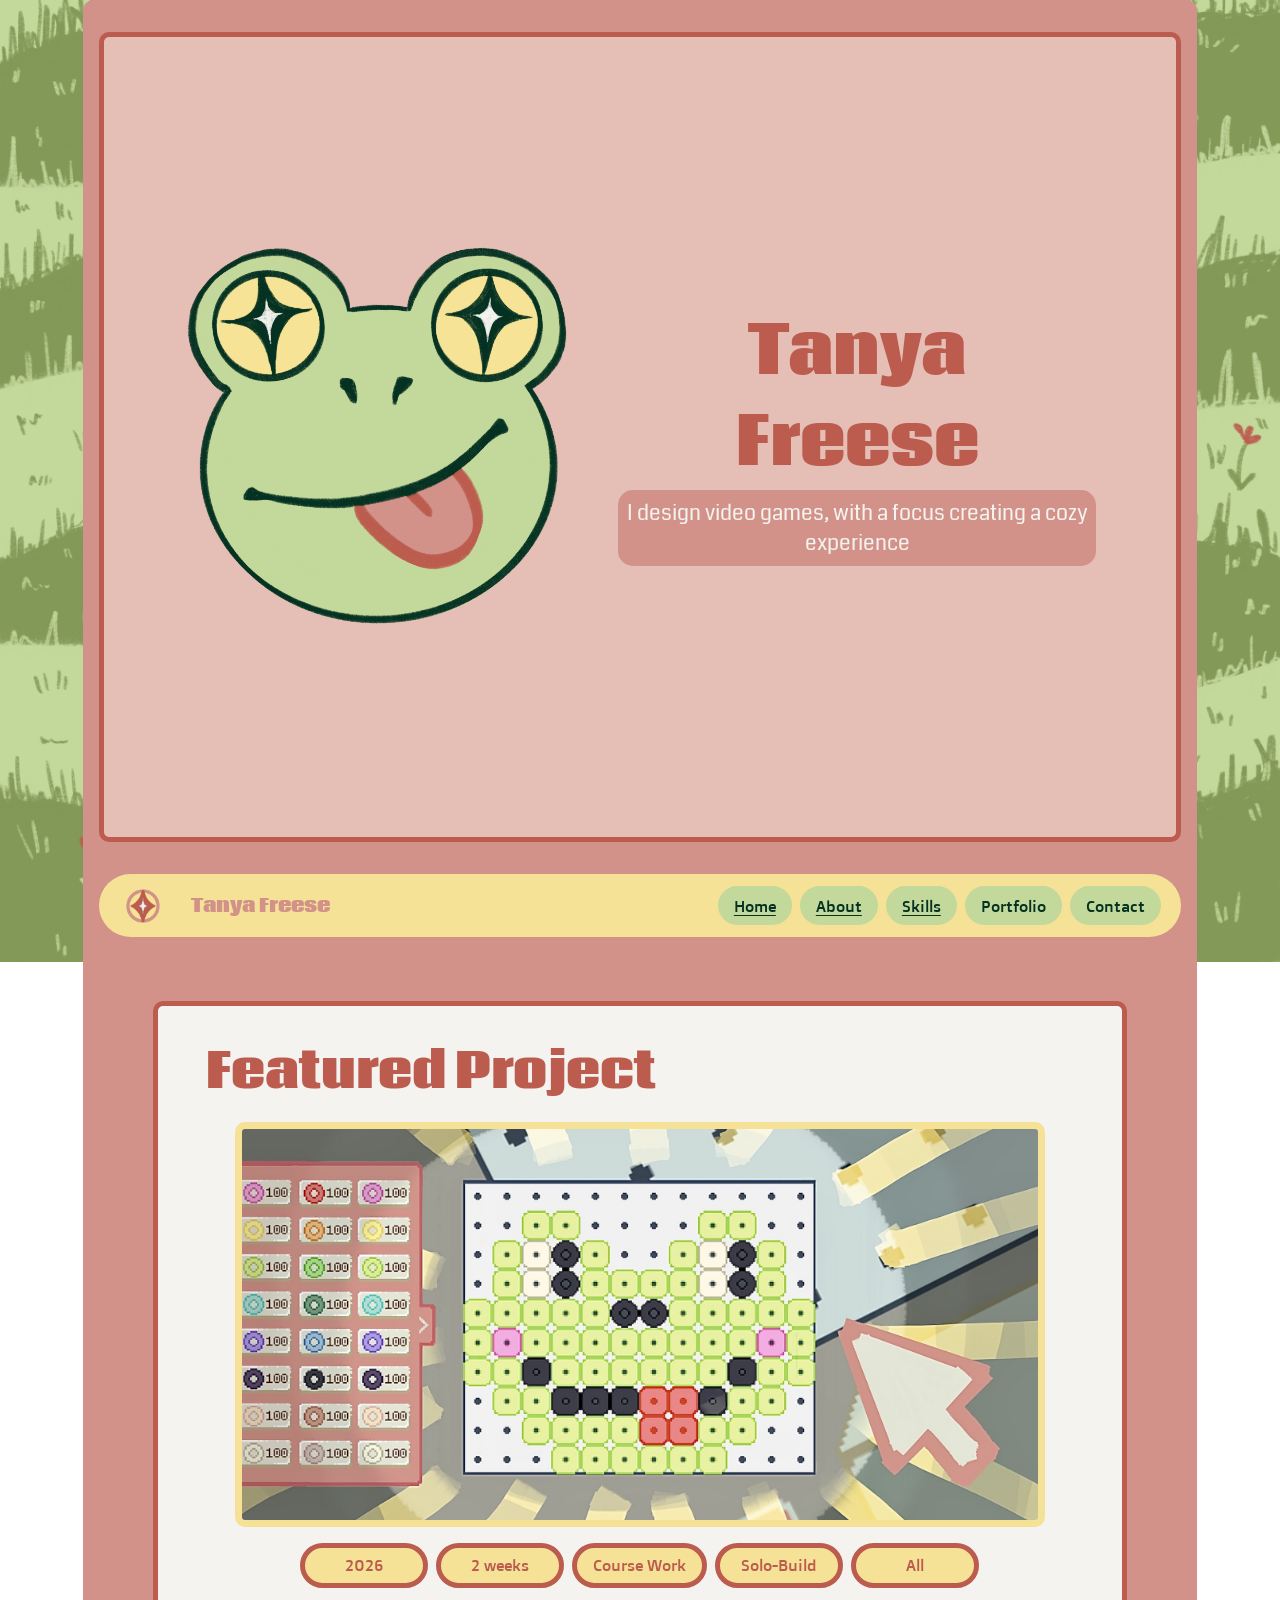
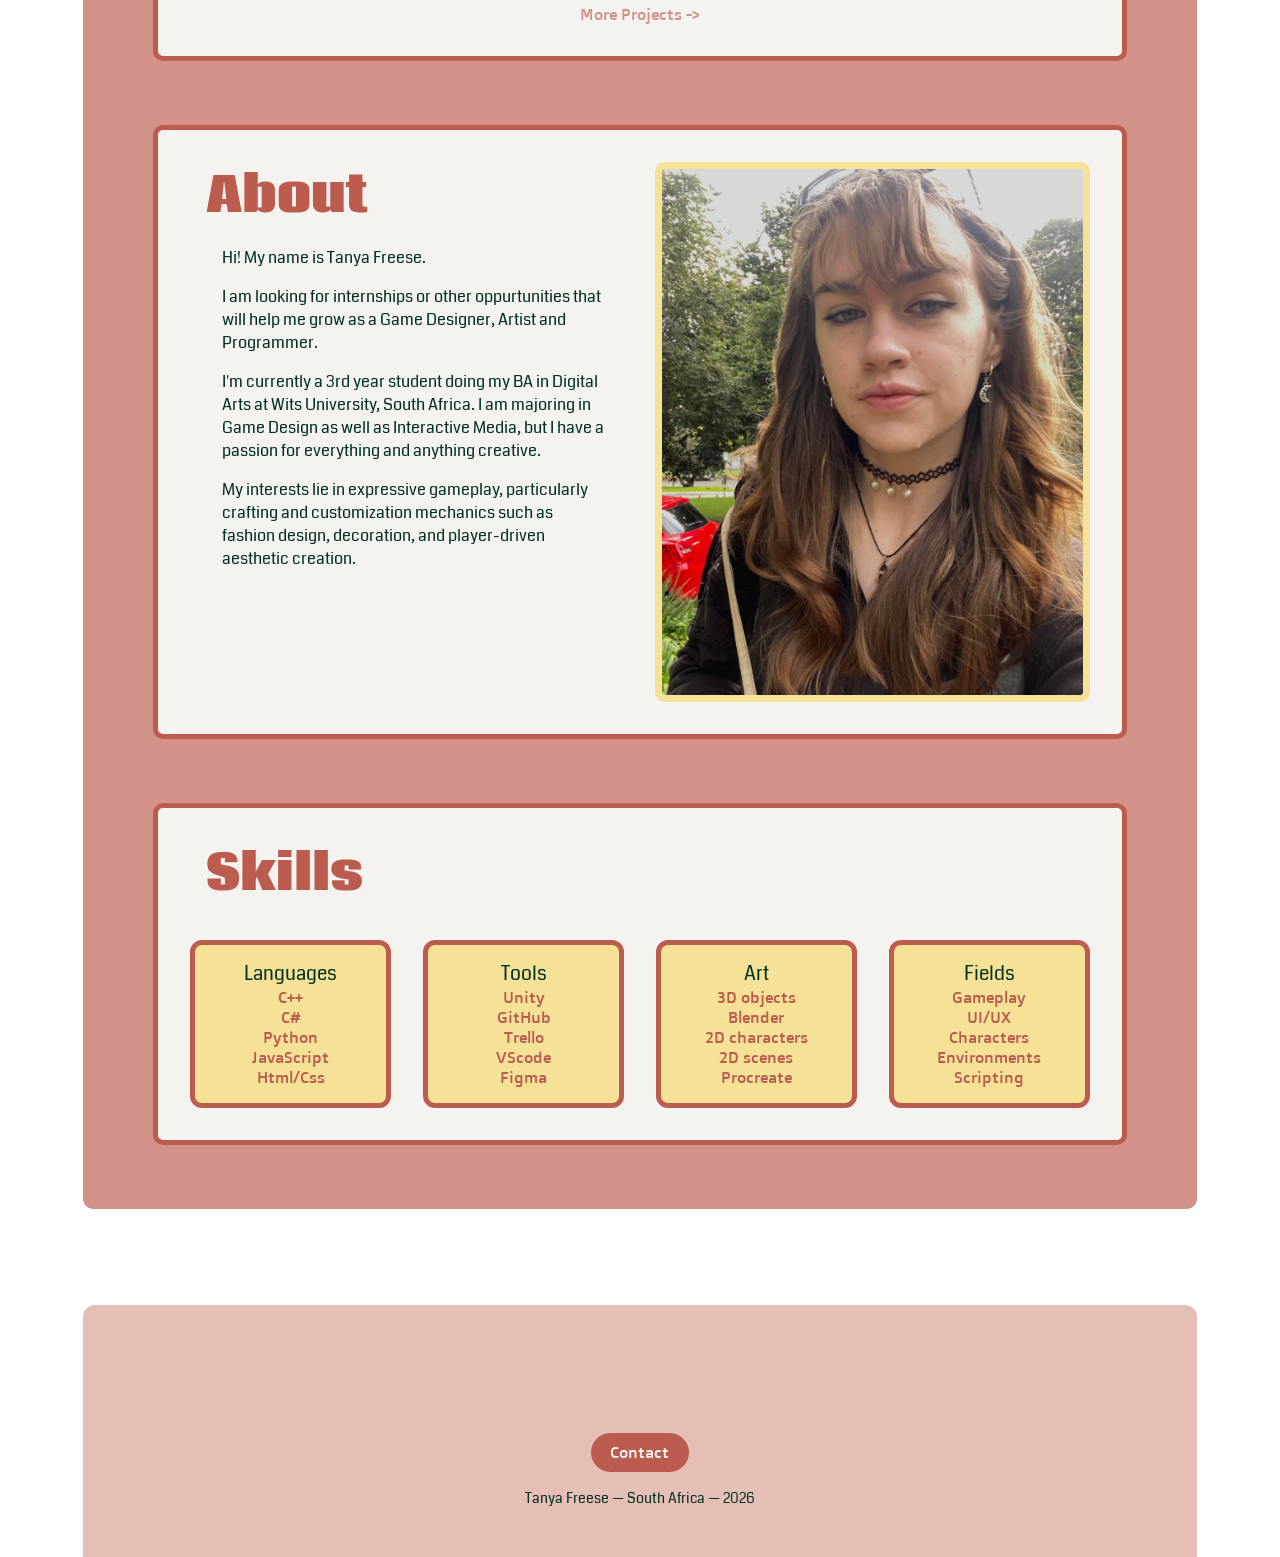
<file: index.html>
<!doctype html>
<html lang="en">

<head>
  <meta charset="UTF-8" />
  <meta name="viewport" content="width=device-width, initial-scale=1.0" />
  <title>Tanya Portfolio</title>
  <link rel="stylesheet" href="css/style.css">
<link rel="stylesheet" href="css/mediaqueries.css">

<script src="js/nav.js" defer></script>
<script src="js/scroll.js" defer></script>


</head>

<body data-nav-path=".">
  <div class="page-container">
    <section class="hero">
      <img src="./assets/HighResLogo.png" alt="hero image" />

      <div class="hero-text">
        <h1>Tanya Freese</h1>
        <p>I design video games, with a focus creating a cozy experience</p>
      </div>
    </section>

    <div id="navbar"></div>

    <section class="featured-project">
      <h2>Featured Project</h2>

      <div class="project-image">
        <h2 class="project-title">Perler Bead Maker</h2>
        <img src="./assets/PerlerCover.png" alt="project-cover" />
      </div>
      <ul class="project-tags">
        <li>2026</li>
        <li>2 weeks</li>
        <li>Course Work</li>
        <li>Solo-Build</li>
        <li>All</li>

      </ul>

      <a href="./portfolio.html">More Projects -></a>


    </section>


    <section id="about" class="text-block-1">

      <div class="about-text">
        <h2>About</h2>

        <p>Hi! My name is Tanya Freese.</p>
        <p>
          I am looking for internships or other oppurtunities that will help
          me grow as a Game Designer, Artist and Programmer.
        </p>
        <p>
          I'm currently a 3rd year student doing my BA in Digital Arts at
          Wits University, South Africa. I am majoring in Game Design as well as Interactive
          Media, but I have a passion for everything and anything creative.
        </p>
        <p>
          My interests lie in expressive gameplay,
          particularly crafting and customization mechanics such as fashion design, decoration,
          and player-driven aesthetic creation.
        </p>
      </div>

      <img src="./assets/Me2.jpeg" alt="picture of self" />

    </section>

    <section id="skills">
      <h2>Skills</h2>

      <div class="skills-block">
        <div class="skill">
          <h3>Languages</h3>
          <ul>
            <li>C++</li>
            <li>C#</li>
            <li>Python</li>
            <li>JavaScript</li>
            <li>Html/Css</li>
          </ul>
        </div>

        <div class="skill">
          <h3>Tools</h3>
          <ul>
            <li>Unity</li>
            <li>GitHub</li>
            <li>Trello</li>
            <li>VScode</li>
            <li>Figma</li>
          </ul>
        </div>

        <div class="skill">
          <h3>Art</h3>
          <ul>
            <li>3D objects</li>
            <li>Blender</li>
            <li>2D characters</li>
            <li>2D scenes</li>
            <li>Procreate</li>
          </ul>
        </div>

        <div class="skill">
          <h3>Fields</h3>
          <ul>
            <li>Gameplay</li>
            <li>UI/UX</li>
            <li>Characters</li>
            <li>Environments</li>
            <li>Scripting</li>
          </ul>
        </div>
      </div>
    </section>
  </div>

  <footer class="site-footer">
    <div class="footer-content">
      <a href="./contact.html" class="contact-btn"> Contact </a>

      <p class="footer-text">Tanya Freese — South Africa — 2026</p>
    </div>
  </footer>

</body>

</html>
</file>
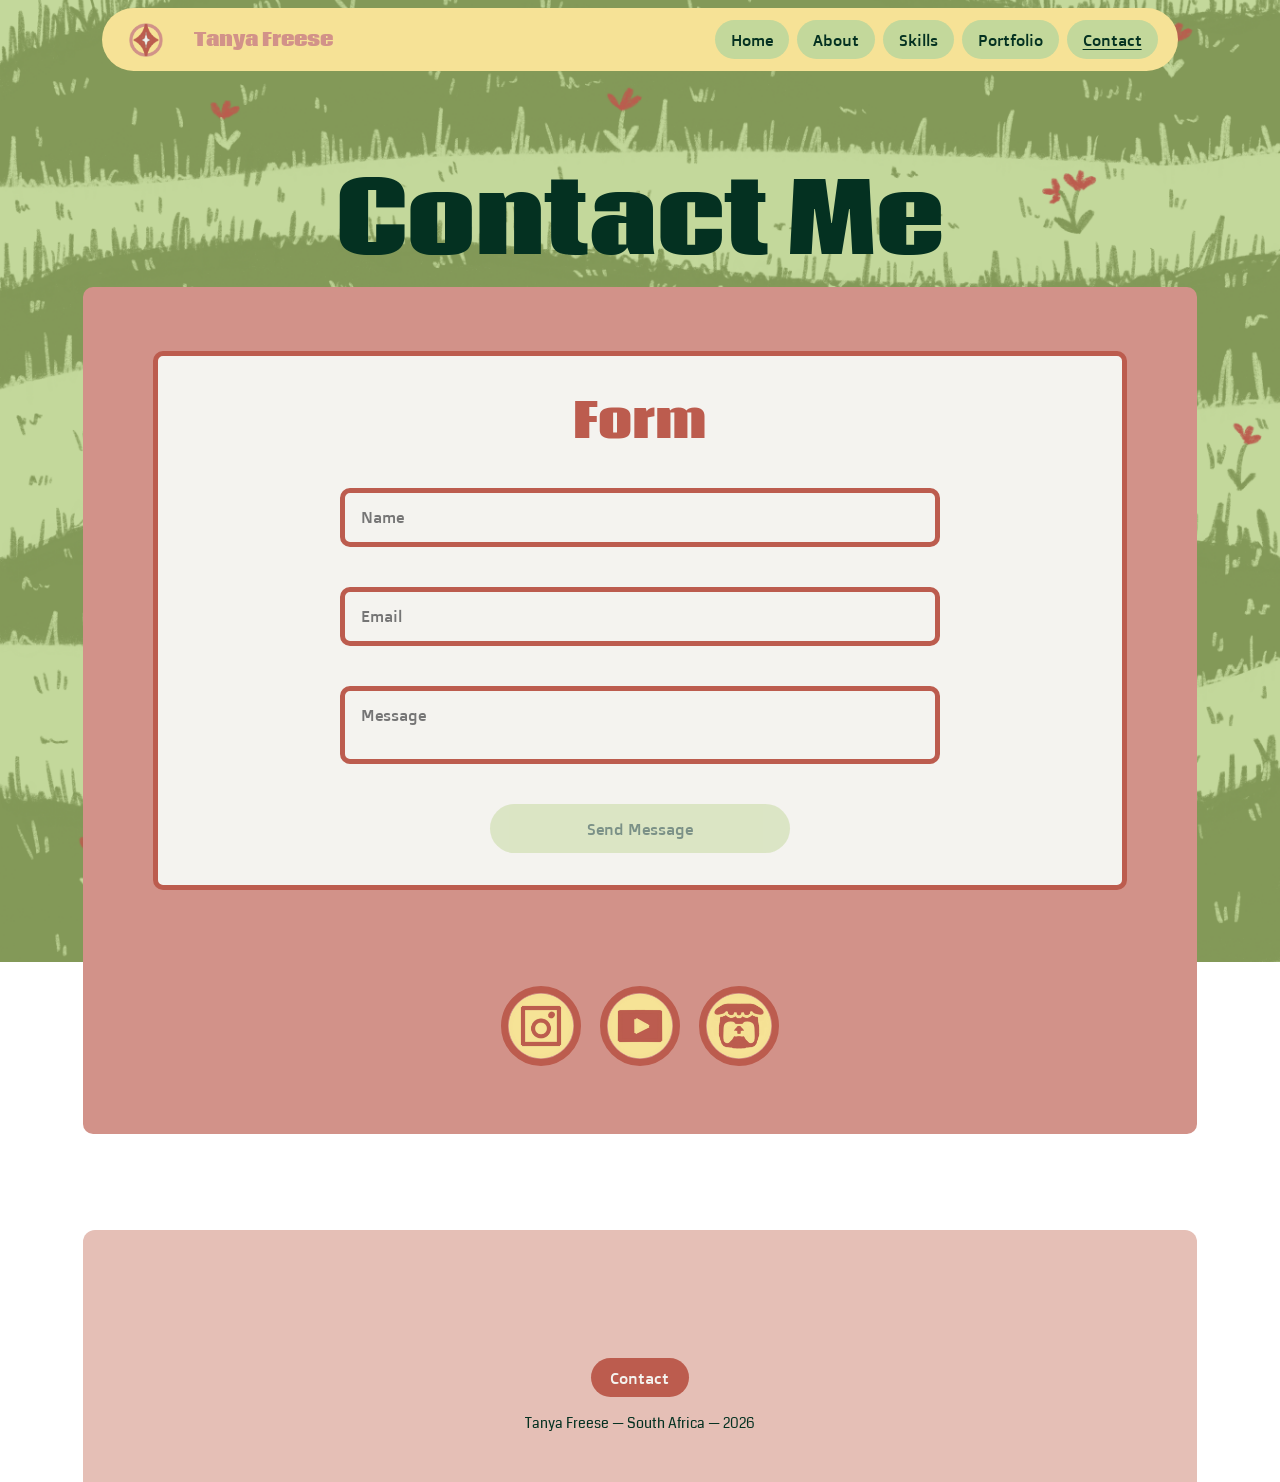
<file: contact.html>
<!doctype html>
<html lang="en">

<head>
    <meta charset="UTF-8" />
    <meta name="viewport" content="width=device-width, initial-scale=1.0" />
    <title>Tanya Portfolio</title>
    <link rel="stylesheet" href="css/style.css">
<link rel="stylesheet" href="css/mediaqueries.css">

<script src="js/nav.js" defer></script>
<script src="js/scroll.js" defer></script>
<script src="js/contact.js" defer></script>
</head>

<body data-nav-path=".">
    <div id="navbar"></div>

    <div class="projects-header">
        <h1>Contact Me</h1>
    </div>


    <div class="page-container">

        <section class="contact">

            <h1>Form</h1>

            <form class="contact-form" id="contact-form">

                <!-- NAME -->
                <div class="input-group">
                    <input type="text" id="name" placeholder="Name" />
                    <small class="feedback" id="name-feedback"></small>
                </div>

                <!-- EMAIL -->
                <div class="input-group">
                    <input type="email" id="email" placeholder="Email" />
                    <small class="feedback" id="email-feedback"></small>
                </div>

                <!-- MESSAGE -->
                <div class="input-group">
                    <textarea id="message" placeholder="Message"></textarea>
                    <small class="feedback" id="message-feedback"></small>
                </div>

                <!-- SUBMIT -->
                <button type="submit" id="submit-btn" disabled>
                    Send Message
                </button>

                <p class="success-message" id="success-message">
                    Message sent successfully!
                </p>

            </form>

        </section>

        </section>

        <section class="social-media">

            <a href="https://www.instagram.com/afancyfrog/" target="_blank" rel="noopener noreferrer"
                aria-label="Instagram">
                <img src="./assets/Instagram.png" alt=" Instagram">
            </a>

            <a href="https://www.youtube.com/@afancyfrog3476" target="_blank" rel="noopener noreferrer"
                aria-label="YouTube">
                <img src="./assets/YouTube.png" alt="YouTube">
            </a>

            <a href="https://afancyfrog.itch.io" target="_blank" rel="noopener noreferrer" aria-label="itch.io">
                <img src="./assets/Itch.png" alt="itch.io">
            </a>

        </section>

    </div>

    </div>

    <footer class="site-footer">
        <div class="footer-content">
            <a href="./contact.html" class="contact-btn"> Contact </a>

            <p class="footer-text">Tanya Freese — South Africa — 2026</p>
        </div>
    </footer>
</body>

</html>
</file>
<file: css/style.css>
/* General */

@import url("https://fonts.googleapis.com/css2?family=Coda:wght@400;800&family=Doppio+One&display=swap");

* {
  margin: 0;
  padding: 0;
  box-sizing: border-box;
}

body {
  font-family: "Doppio One", sans-serif;

  /* Background */
  background-image: url("../assets/GrassBackground.png");
  background-position: center;
  background-repeat: no-repeat;
  background-size: cover;
  background-attachment: fixed;
}

h1,
h2 {
  font-family: "Coda", sans-serif;
  font-weight: 800;
  color: #bc5c4e;
  font-size: 3rem;
  padding: 0 1rem;
  margin-bottom: 0;
}

h2 {
  margin-right: auto;
}

h3,
h4,
h5,
h6 {
  font-family: "Coda", sans-serif;
  font-weight: 400;
}

p {
  font-family: "Coda", sans-serif;
  font-weight: 400;
  color: #043121;
}

html {
  scroll-behavior: auto;
}

img {
  border: 7px solid #f6e296;
}

/* .page-container h1{
  margin-bottom: -3rem;
  margin-left: 1rem;
  color: #043121;
}   */

.page-container {
  width: 87%;
  margin: 0 auto;
  /*NB change this for other pages  */

  background-color: #d29289;
  border-radius: 10px;

  padding: 2rem 1rem;

  display: flex;
  flex-direction: column;
  justify-content: center;
  gap: 2rem;

  overflow: visible;
}

/* Transition */
a,
.btn {
  transition: all 300ms ease;
}

/* Desktop Navigation */

#navbar {
  position: sticky;
  top: 0.5rem;
  z-index: 1000;
  width: 84%;
  margin: auto;
}

.page-container #navbar {
  width: 100%;
  margin: auto;
}

nav,
.nav-links {
  display: flex;
}

nav {
  display: flex;
  justify-content: space-between;
  align-items: center;
  height: 7vh;
  background-color: #f6e296;
  border-radius: 45px;
  padding: 5px 20px;
}

.nav-links {
  flex: 1;
  display: flex;
  justify-content: flex-end;
  gap: 0.5rem;
  list-style: none;
}

.nav-links li {
  display: flex;
}

.nav-links a {
  display: flex;
  justify-content: center;
  align-items: center;
  width: 100%;

  background-color: #c3d89b;
  color: #839958;

  padding: 0.6rem 1rem;
  border-radius: 45px;
  color: #043121;
  text-decoration: none;
}

.nav-links a:hover {
  background-color: #839958;
  color: #f4f3ef;
  text-decoration: underline;
  text-underline-offset: 0.2rem;
}

.nav-links a.active {
  /* color: #f4f3ef;   */
  text-decoration: underline;
  text-underline-offset: 0.2rem;
}

.logo {
  flex: 1;
  display: flex;
  justify-content: flex-start;
  align-items: center;
  font-size: 1.2rem;
  gap: 1.5rem;
  font-family: "Coda", sans-serif;
  font-weight: 800;
  color: #d29289;
}

.logo:hover {
  cursor: default;
}

.logo img {
  height: 3rem;
  width: auto;
  /* border-radius: 50%; */
  object-fit: cover;
  gap: 0.2rem;
}

/* Mobile Nav */
.hamburger {
  display: none;
  cursor: pointer;
}

.hamburger img {
  width: 30px;
  height: auto;
}

/* Links */
a {
  color: #d29289;
  text-decoration: none;
  text-decoration-color: #f4f3ef;
}

a:hover {
  color: #bc5c4e;
  text-decoration: underline;
  text-underline-offset: 0.5rem;
}

/* Hero section */

.hero {
  background-color: #e5bfb6;
  border-radius: 10px;
  border-width: 10px;

  height: 90vh;

  display: flex;
  justify-content: flex-start;
  align-items: center;

  padding: 0 5rem;
  gap: 3rem;
  box-sizing: border-box;
  border: 5px solid #bc5c4e;
}

.hero img {
  height: 30vw;
  width: auto;
  object-fit: cover;
  border-style: none;
}

.hero-text h1 {
  color: #bc5c4e;
  font-size: 4rem;
  text-align: center;
  margin-bottom: 0;
}

.hero-text p {
  color: #f4f3ef;
  font-size: 1.3rem;
  font-family: "Coda", sans-serif;
  font-weight: 400;
  text-align: center;
  background-color: #d29289;
  border-radius: 15px;
  padding: 0.5rem 0.5rem;
}

.hero-text {
  flex: 1; /* takes remaining space */
  display: flex;
  flex-direction: column;

  justify-content: center; /* vertical centering */
  align-items: center; /* horizontal centering */

  text-align: left;
  /* gap: 0.5rem; */
}

/* about section */

#about,
.text-block-1 {
  width: 90%;
  background-color: #f4f3ef;
  margin: 0 auto;

  border-radius: 10px;
  border-width: 10px;

  display: flex;
  justify-content: center;
  align-items: flex-start;

  padding: 2rem;
  gap: 1rem;

  box-sizing: border-box;
  border: 5px solid #bc5c4e;
}

#about img {
  height: 60vh;

  border-color: #f6e296;

  border-radius: 10px;

  width: auto;
  object-fit: cover;
  margin: auto;
}

.about-text {
  flex: 1; /* takes remaining space */
  display: flex;
  flex-direction: column;

  justify-content: flex-start; /* vertical centering */

  text-align: left;
  gap: 1rem;
  padding-bottom: 2rem;
}

.about-text p {
  /* font-size: 1.2rem; */
  padding: 0rem 2rem;
}

/* Featured Projects */

.featured-project {
  width: 90%;
  background-color: #f4f3ef;
  margin: 2rem auto;

  border-radius: 10px;
  border-width: 10px;

  display: flex;
  flex-direction: column;
  align-items: center;
  /* justify-content: center; */
  width: 90%;

  padding: 2rem;
  gap: 1rem;

  transition:
    transform 0.2s ease,
    box-shadow 0.2s ease;

  display: flex;
  flex-direction: column;

  text-decoration: none;
  color: inherit;

  cursor: pointer;

  box-sizing: border-box;
  border: 5px solid #bc5c4e;
}

.featured-project img {
  display: block;
  max-width: 90%;

  border-color: #f6e296;

  border-radius: 10px;

  width: auto;
  object-fit: cover;
  aspect-ratio: 4 / 2;
  margin: auto;
}

.featured-project h2 {
  margin-right: auto;
}

.featured-project .project-tags li {
  background-color: #f6e296;
  color: #bc5c4e;
}

/* Projects */

.project {
  width: 90%;
  background-color: #f4f3ef;
  margin: 2rem auto;

  border-radius: 10px;
  border-width: 10px;

  display: flex;
  flex-direction: column;
  align-items: center;
  /* justify-content: center; */
  width: 90%;

  padding: 2rem;
  gap: 1rem;

  transition:
    transform 0.2s ease,
    box-shadow 0.2s ease;

  display: flex;
  flex-direction: column;

  text-decoration: none;
  color: inherit;

  cursor: pointer;
  box-sizing: border-box;
  border: 5px solid #bc5c4e;
}

.projects-header {
  display: flex;
  justify-content: space-between;
  align-items: flex-end;

  flex-direction: column;
  align-items: center;
  gap: 1rem;

  width: 100%;
  margin: auto;
  margin-bottom: 1rem;
  margin-top: 2rem;
}

.projects-header h1 {
  padding-top: 5rem;
  color: #043121;

  line-height: 1;
  font-size: 6rem;
}

.filters {
  display: flex;
  justify-content: end;
  gap: 1rem;
  margin: 1rem;
}

.dropdown {
  position: relative;
}

.dropdown-menu {
  position: absolute;
  top: 110%;
  right: 0;

  display: none;

  flex-direction: column;

  background: #f4f3ef;
  border-radius: 10px;

  min-width: 160px;

  box-shadow: 0 10px 25px rgba(0, 0, 0, 0.15);
  overflow: hidden;
  z-index: 100;
}

.dropdown.open .dropdown-menu {
  display: flex;
}

.dropdown-btn {
  padding: 0.5rem 1rem;
  border-radius: 45px;
  display: flex;
  align-items: center;
  justify-content: space-between;
  gap: 0.5rem;

  background-color: #f4f3ef;
  color: #043121;

  border: none;
  cursor: pointer;

  font-family: "Doppio One", sans-serif;

  transition: 0.2s ease;
}

.dropdown[data-selected]:not([data-selected="all"]) .dropdown-btn {
  background-color: #f6e296;
}

.arrow {
  font-size: 0.8rem;
  transition: transform 0.2s ease;
}

.dropdown.open .arrow {
  transform: rotate(180deg);
}

.dropdown-btn:hover {
  background-color: #f6e296;
  transform: translateY(-1px);
}

.dropdown-item {
  padding: 0.7rem 1rem;
  cursor: pointer;
  user-select: none;
  color: #043121;
}

.dropdown-item:hover {
  background-color: #f6e296;
}

.project:hover {
  transform: scale(1.03);
}

.project img {
  display: block;
  max-width: 90%;

  border-color: #f6e296;

  border-radius: 10px;

  width: auto;
  object-fit: cover;
  aspect-ratio: 4 / 2;
  margin: auto;
}

.project-image {
  position: relative;
  width: fit-content;
  align-items: center;
}

/* .project-image img {
    height: 80vh;
    width: auto;
    display: block;
    border-radius: 10px;
} */

.project-image h2 {
  position: absolute;
  bottom: -5px;
  left: 3vw;

  margin: 1rem;
  margin-left: 1.5rem;
  padding: 0.3rem 0.3rem;

  border-radius: 8px;

  font-size: 1.5rem;
  color: #c3d89b;
  background-color: #043121a1;
}

.featured-project .project-image h2 {
  color: transparent;
  background-color: transparent;
}

.project-tags {
  flex: 1;
  display: flex;
  flex-wrap: wrap;
  justify-content: center;
  gap: 0.5rem;
  list-style: none;
  width: 100%;
}

.project-tags li {
  display: flex;

  justify-content: center;
  align-items: center;

  min-width: 8rem;
  height: 5vh;

  background-color: #e5bfb6;
  color: #bc5c4e;

  padding: 0.6rem 1rem;
  border-radius: 45px;

  text-decoration: none;
  box-sizing: border-box;
  border: 5px solid #bc5c4e;
}

/* No search refults */
.no-results {
  width: 90%;
  margin: 2rem auto;
  text-align: center;

  font-family: "Coda", sans-serif;
  color: #043121;
  font-size: 1.2rem;

  background-color: #f4f3ef;
  padding: 2rem;
  border-radius: 10px;
}

.hidden {
  display: none;
}

/* footer */
.site-footer {
  width: 87%;
  margin: auto;
  margin-top: 6rem;
  padding: 8rem 0 3rem 0;

  background-color: #e5bfb6;
  border-radius: 12px 12px 0 0;
}

.footer-content {
  width: 90%;
  margin: 0 auto;

  display: flex;
  flex-direction: column;
  justify-content: space-between;
  align-items: center;
  flex-wrap: wrap;
  gap: 1rem;
}

.contact-btn {
  padding: 0.6rem 1.2rem;
  border-radius: 45px;

  background-color: #bc5c4e;
  color: #f4f3ef;

  text-decoration: none;
  font-family: "Doppio One", sans-serif;

  transition: 0.2s ease;
}

.contact-btn:hover {
  background-color: #f6e296;
  color: #043121;
  transform: translateY(-2px);
}

/* Contact */

.footer-text {
  color: #043121;
  font-size: 0.9rem;
}

.contact {
  width: 90%;
  margin: 2rem auto;

  background-color: #f4f3ef;
  border-radius: 10px;

  padding: 2rem;

  display: flex;
  flex-direction: column;
  align-items: center;

  gap: 2rem;

  box-sizing: border-box;
  border: 5px solid #bc5c4e;
}

.contact-form {
  width: 100%;
  max-width: 600px;

  display: flex;
  flex-direction: column;
  gap: 1.2rem;
}

.input-group {
  display: flex;
  flex-direction: column;
  gap: 0.3rem;
}

.contact-form input,
.contact-form textarea {
  padding: 0.9rem 1rem;

  border: 5px solid;
  border-color: #bc5c4e;
  border-radius: 10px;

  background-color: #f4f3ef;
  color: #043121;

  font-family: "Doppio One", sans-serif;
  font-size: 1rem;

  transition: 0.2s ease;
  resize: none;
}

.contact-form input:focus,
.contact-form textarea:focus {
  outline: none;
  border-color: #f6e296;
  background-color: #f4f3ef;
}

.contact-form input.valid,
.contact-form textarea.valid {
  border-color: #839958;
}

.contact-form input.invalid,
.contact-form textarea.invalid {
  border-color: #bc5c4e;
}

.feedback {
  font-size: 0.8rem;
  font-family: "Coda", sans-serif;

  color: #bc5c4e;
  min-height: 1rem;

  opacity: 0.9;
}

.contact-form button {
  padding: 0.9rem 1.2rem;

  width: 50%;
  margin: auto;
  border: none;
  border-radius: 45px;

  background-color: #c3d89b;
  color: #043121;

  font-family: "Doppio One", sans-serif;
  font-size: 1rem;

  cursor: pointer;

  transition: 0.2s ease;
}

.contact-form button:hover {
  background-color: #f6e296;
  transform: translateY(-2px);
}

.contact-form button:disabled {
  opacity: 0.5;
  cursor: not-allowed;
  transform: none;
}

.success-message {
  display: none;

  font-family: "Coda", sans-serif;
  color: #043121;

  background-color: #c3d89b;
  padding: 0.8rem 1rem;
  border-radius: 10px;

  text-align: center;
}

/* Social Media */

.social-media {
  width: 90%;
  margin: 2rem auto;

  display: flex;
  justify-content: center;
  gap: 1.2rem;
}

.social-media img {
  max-width: 5rem;
  transition: 0.2s ease;
  border-color: #bc5c4e;
  border-radius: 5rem;
  margin: 0;
}

.social-media img:hover {
  transform: scale(1.1);
}

/* Skills */

#skills {
  width: 90%;
  margin: 2rem auto;

  background-color: #f4f3ef;
  border-radius: 10px;

  padding: 2rem;

  display: flex;
  flex-direction: column;
  align-items: center;

  gap: 2rem;

  box-sizing: border-box;
  border: 5px solid #bc5c4e;
}

.skill li {
  list-style: none;
  color: #bc5c4e;
  font-size: 1rem;
}

.skill h3 {
  color: #043121;
}

.skills-block {
  width: 100%;
  margin: auto;

  display: grid;
  grid-template-columns: repeat(4, 1fr);

  align-items: center;
  justify-content: center;

  gap: 2rem;
}

.skill {
  background-color: #f6e296;

  width: 100%;
  text-align: center;
  padding: 1rem;
  border-radius: 12px;
  /* min-width: 4rem; */
  box-sizing: border-box;
  border: 5px solid #bc5c4e;
}

/* Projects Page */
/* .project-page {
  width: 90%;
   margin: 0 auto;
  padding: 2rem 0;
  display: flex;
  flex-direction: column;
  gap: 3rem;
  box-sizing: border-box; 
}  */

.project-page h2 {
  font-size: 2rem;
}

.project-video {
  display: flex;
  flex-direction: column;
  align-items: center;
  gap: 1rem;
  width: 90%;
  margin: auto;
  background-color: #f4f3ef;
  padding: 2rem;
  border-radius: 10px;
  box-sizing: border-box;
  border: 5px solid #bc5c4e;
}

.project-video video {
  width: 100%;
  max-width: 900px;
  border-radius: 10px;
  box-sizing: border-box;
  border: 5px solid #f6e296;
}

.project-video h1 {
  color: #043121;
  background-color: #839958;
  border-radius: 20px;
  font-size: 3.5rem;
  margin-top: 1rem;
}

.info-block {
  background-color: #f4f3ef;
  padding: 2rem;
  border-radius: 10px;
  width: 90%;
  margin: auto;
  box-sizing: border-box;
  border: 5px solid #bc5c4e;
}

.info {
  list-style: none;
  display: grid;

  grid-template-columns: repeat(3, 1fr);
  gap: 1rem;

  font-family: "Coda", sans-serif;
  color: #043121;

  margin: 0;
  padding: 0;
}

.info li {
  background-color: #e5bfb6;
  padding: 0.5rem 1rem;
  border-radius: 45px;
  text-align: center;
}

.overview-block {
  background-color: #f4f3ef;
  padding: 2rem;
  border-radius: 10px;
  width: 90%;
  margin: auto;
  box-sizing: border-box;
  border: 5px solid #bc5c4e;
}

.overview-block h2 {
  margin-bottom: 1rem;
}

.overview-block p {
  color: #043121;
  font-family: "Coda", sans-serif;
  line-height: 1.6;
}

.layout {
  background-color: #f4f3ef;
  padding: 2rem;
  border-radius: 10px;

  display: flex;
  flex-direction: column;
  gap: 1.5rem;
  width: 90%;
  margin: auto;
  box-sizing: border-box;
  border: 5px solid #bc5c4e;
}

.layout h2 {
  color: #bc5c4e;
  margin: 0;
}

.project-content {
  display: flex;
  gap: 2rem;
  align-items: stretch;
}

.project-image {
  flex: 0 0 40%;
}

.project-image img {
  width: 100%;
  height: 100%;
  object-fit: cover;
  border-radius: 10px;
}

.project-text {
  flex: 1;
  font-family: "Coda", sans-serif;
  color: #043121;
  line-height: 1.6;
}

.project-text p {
  margin: 1rem;
}
</file>
<file: css/mediaqueries.css>
/* Tablet */
@media screen and (max-width: 1024px) {
  h2 {
    margin: auto;
  }

  /* Nav */
  .logo-text {
    display: none;
  }

  /* Page Container */

  /* About */
  #about {
    flex-direction: column;
    justify-content: center;
    padding: 0rem;
    gap: 0 0;
  }

  .about-text h2 {
    margin: 0;
    padding-top: 2rem;
  }

  .about-text p {
    margin: 0;
  }

  .about-text {
    order: 3;
    text-align: center;
  }

  #about img {
    order: 2;
    width: 60%;
    height: auto;

    display: block;
    margin: 3rem auto;
    margin-bottom: 0;
  }

  /* projects */

  .project img {
    aspect-ratio: 4 / 3;
  }

  .project-image h2 {
    margin-left: 1rem;
  }

  .featured-project h2 {
    margin: auto;
  }

  .featured-project img {
    aspect-ratio: 4 / 3;
  }

  .projects-header {
    flex-direction: column;
    align-items: center;
    gap: 1rem;
  }

  .projects-header h1 {
    font-size: 5rem;
  }

  .filters {
    width: 100%;
    justify-content: center;
    flex-wrap: wrap;
    margin: 0;
  }

  /* hero */
  .hero {
    flex-direction: column;
    height: auto;
    padding: 2rem 1.5rem;
    gap: 1.5rem;
    align-items: center;
    text-align: center;
  }

  .hero img {
    height: auto;
    width: 50%;
  }

  .hero-text {
    align-items: center;
    text-align: center;
  }

  .hero-text h1 {
    font-size: 3rem;
  }

  .hero-text p {
    /* font-size: rem; */
    width: 100%;
    /* color: #043121; */
  }

  /* Skills */
  .skills-block {
    grid-template-columns: repeat(2, 1fr);
  }

  /* projects */

  .info {
    grid-template-columns: repeat(2, 1fr);
  }

  .project-content {
    flex-direction: column;
    align-content: center;
    text-align: center;
  }

  .project-image img {
    width: 100%;
    margin: auto;
  }

  .project-image {
    margin: auto;
    width: 70%;
    align-content: center;
  }

  .project-content p {
    text-align: center;
  }

  .project-text {
    text-align: center;
    align-content: center;
  }

  .layout {
    justify-content: center;
  }

  .project-page h2 {
    text-align: center;
  }

  .project-video h1 {
    font-size: 2rem;
    text-align: center;
  }
}

/* Mobile*/
@media screen and (max-width: 768px) {
  /* Nav */

  nav {
    background-color: transparent;
    border-radius: 45px;
    height: 7vh;

    border-radius: 45px;
    padding: 5px 0px;
  }

  .logo img {
    height: 3rem;
    width: auto;
    /* border-radius: 50%; */
    object-fit: cover;
    gap: 0.2rem;
    background-color: #f6e296;
    border-radius: 45px;
  }

  .nav-links {
    display: none;
    flex-direction: column;
    position: absolute;
    top: 100%;
    top: calc(100% + 10px);
    right: 1rem;

    background-color: #f6e296;
    padding: 1rem;
    border-radius: 10px;
  }

  #navbar {
    width: 90%;
  }

  .page-container #navbar {
    width: 96%;
    margin: auto;
  }

  .nav-links.active {
    display: flex;
  }

  .hamburger {
    display: flex;
  }

  .hamburger img {
    height: 3rem;
    width: auto;
    /* border-radius: 50%; */
    object-fit: cover;
    gap: 0.2rem;
    background-color: #f6e296;
    border-radius: 45px;
  }

  #desktop-nav {
    position: relative;
  }

  .page-container {
    width: 96%;
  }

  #about img {
    width: 70%;
  }

  /* projects */

  .project img {
    aspect-ratio: 4 / 4;
  }

  .featured-project img {
    aspect-ratio: 4 / 4;
  }

  /* hero */
  .hero {
    flex-direction: column;
    height: auto;
    padding: 2rem 1.5rem;
    gap: 1.5rem;
    align-items: center;
    text-align: center;
  }

  .hero img {
    height: auto;
    width: 70%;
  }

  .hero-text {
    align-items: center;
    text-align: center;
  }

  .hero-text h1 {
    font-size: 3rem;
  }

  .hero-text p {
    /* font-size: 1rem; */
    width: 100%;
  }

  /* footer */
  .site-footer {
    width: 96%;
  }

  .skills-block {
    grid-template-columns: 1fr;
  }

  /* projects */
  .info {
    grid-template-columns: 1fr;
  }
}
</file>
